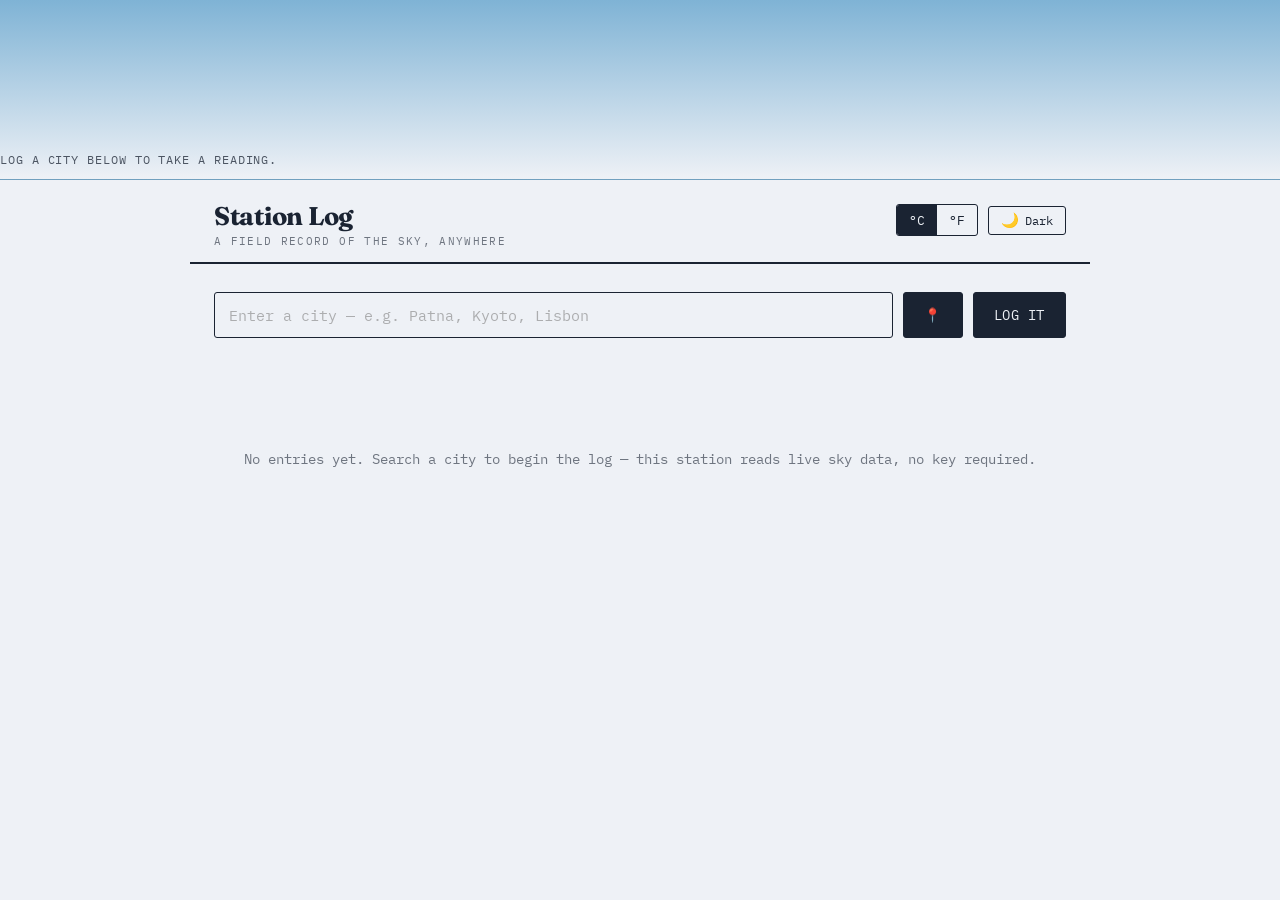
<file: index.html>
<!DOCTYPE html>
<html lang="en">
<head>
<meta charset="UTF-8">
<meta name="viewport" content="width=device-width, initial-scale=1.0">
<title>Station Log — Weather</title>
<link rel="preconnect" href="https://fonts.googleapis.com">
<link href="https://fonts.googleapis.com/css2?family=Fraunces:ital,opsz,wght@0,9..144,400;0,9..144,600;0,9..144,700;1,9..144,500&family=IBM+Plex+Mono:wght@400;500;600&display=swap" rel="stylesheet">
<link rel="stylesheet" href="style.css">
</head>
<body>

<div class="skyband" id="skyband">
  <svg id="skysvg" viewBox="0 0 900 180" preserveAspectRatio="none"></svg>
  <div class="caption" id="skyCaption">Log a city below to take a reading.</div>
  <div class="reading" id="skyReading"></div>
</div>

<div class="wrap">
  <header class="masthead">
    <div class="title-block">
      <h1>Station Log</h1>
      <div class="sub">A field record of the sky, anywhere</div>
    </div>
    <div class="header-controls">
      <div class="unit-toggle" role="group" aria-label="Temperature unit">
        <button id="unitC" class="active">°C</button>
        <button id="unitF">°F</button>
      </div>
      <button class="theme-toggle" id="themeToggle" aria-pressed="false">
        <span class="icon" id="themeIcon">🌙</span>
        <span id="themeLabel">Dark</span>
      </button>
    </div>
  </header>

  <div class="log-entry">
    <input type="text" id="cityInput" placeholder="Enter a city — e.g. Patna, Kyoto, Lisbon" autocomplete="off">
    <button id="geoBtn" class="geo-btn" title="Use current location" aria-label="Use current location">📍</button>
    <button id="searchBtn">Log it</button>
    <div class="suggestions" id="suggestions"></div>
  </div>
  <div class="status-line" id="statusLine"></div>

  <div class="favorites" id="favorites"></div>

  <div id="content">
    <div class="empty-state" id="emptyState">No entries yet. Search a city to begin the log — this station reads live sky data, no key required.</div>
  </div>
</div>

<script src="script.js"></script>
</body>
</html>
</file>
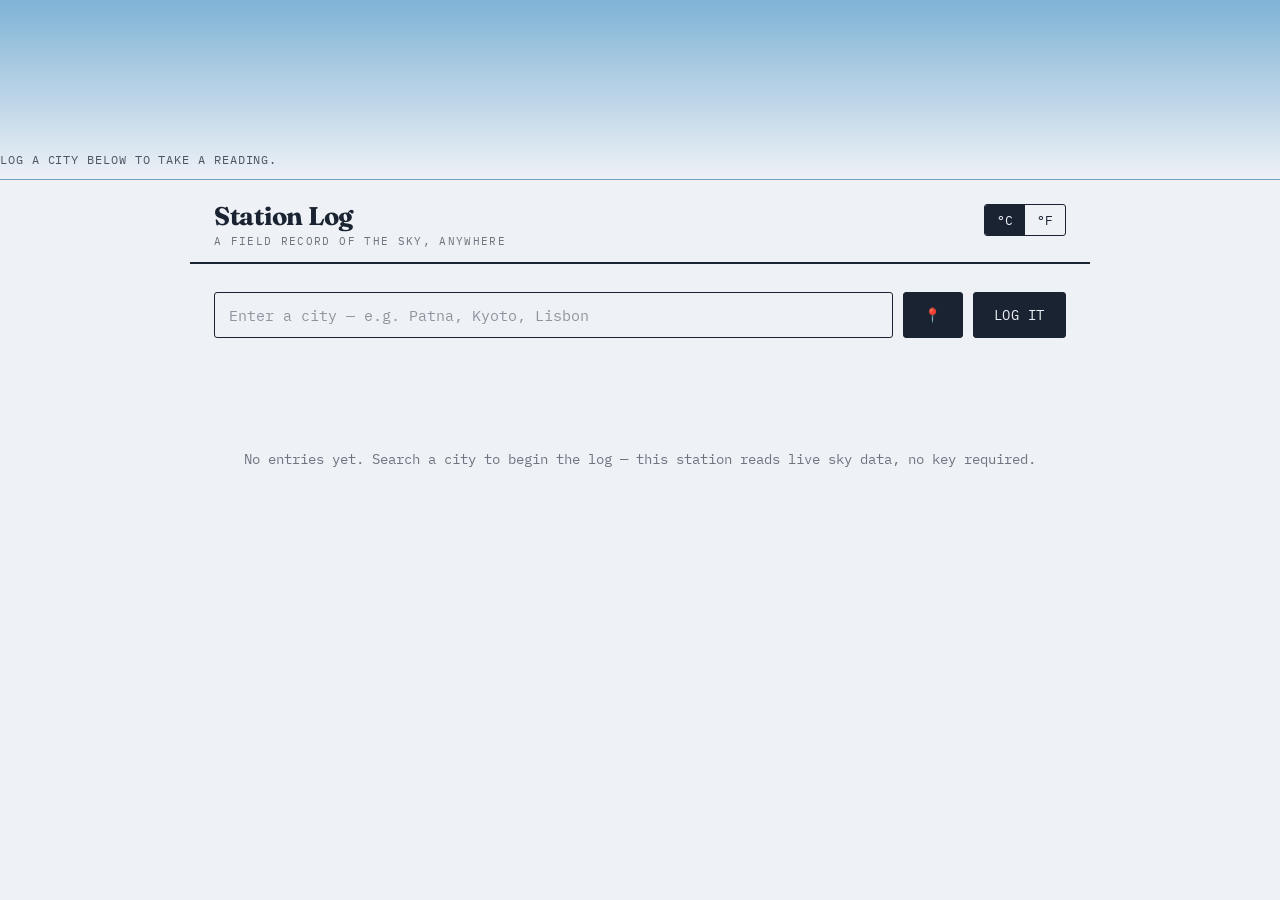
<file: allcodeinonefile.html>
<!DOCTYPE html>
<html lang="en">
<head>
<meta charset="UTF-8">
<meta name="viewport" content="width=device-width, initial-scale=1.0">
<title>Station Log — Weather</title>
<link rel="preconnect" href="https://fonts.googleapis.com">
<link href="https://fonts.googleapis.com/css2?family=Fraunces:ital,opsz,wght@0,9..144,400;0,9..144,600;0,9..144,700;1,9..144,500&family=IBM+Plex+Mono:wght@400;500;600&display=swap" rel="stylesheet">
<style>
  :root{
    --ink:#1a2332;
    --paper:#eef1f6;
    --paper-dim:#dfe4ec;
    --line:rgba(26,35,50,0.14);
    --sun:#e8a33d;
    --storm:#3d6b9e;
    --dusk:#d9738f;
    --good:#3d8a5f;
    --sky-a:#7fb3d5;
    --sky-b:#eef1f6;
    --band-text:#1a2332;
    font-size:16px;
  }
  *{box-sizing:border-box;}
  html,body{margin:0;padding:0;}
  body{
    background:var(--paper);
    color:var(--ink);
    font-family:'IBM Plex Mono', monospace;
    min-height:100vh;
    -webkit-font-smoothing:antialiased;
  }
  h1,h2,h3{
    font-family:'Fraunces', serif;
    margin:0;
  }
  .wrap{
    max-width:900px;
    margin:0 auto;
    padding:0 24px 64px;
  }

  /* ---------- Sky band (signature element) ---------- */
  .skyband{
    position:relative;
    height:180px;
    margin:0 -24px 0;
    overflow:hidden;
    background:linear-gradient(180deg, var(--sky-a), var(--sky-b));
    transition:background 1.4s ease;
    border-bottom:1px solid var(--line);
  }
  .skyband svg{position:absolute;inset:0;width:100%;height:100%;}
  .skyband .caption{
    position:absolute;
    left:24px; bottom:12px;
    font-size:0.72rem;
    letter-spacing:0.08em;
    text-transform:uppercase;
    color:var(--band-text);
    opacity:0.75;
    max-width:70%;
  }
  .skyband .reading{
    position:absolute;
    right:24px; bottom:10px;
    font-family:'Fraunces', serif;
    font-weight:600;
    font-size:2.1rem;
    color:var(--band-text);
  }
  @media(max-width:600px){
    .skyband{height:150px;margin:0 -16px 0;}
    .skyband .reading{font-size:1.5rem;}
    .skyband .caption{max-width:55%;}
  }

  /* ---------- Header / masthead ---------- */
  header.masthead{
    padding:20px 24px 14px;
    border-bottom:2px solid var(--ink);
    display:flex;
    justify-content:space-between;
    align-items:baseline;
    flex-wrap:wrap;
    gap:8px;
    margin:0 -24px 28px;
    padding-left:24px;
    padding-right:24px;
  }
  header.masthead .title-block h1{
    font-size:1.6rem;
    font-weight:700;
    letter-spacing:-0.01em;
  }
  header.masthead .title-block .sub{
    font-size:0.7rem;
    letter-spacing:0.12em;
    text-transform:uppercase;
    opacity:0.6;
    margin-top:2px;
  }
  .unit-toggle{
    display:flex;
    border:1px solid var(--ink);
    border-radius:3px;
    overflow:hidden;
    font-size:0.75rem;
  }
  .unit-toggle button{
    background:transparent;
    border:none;
    padding:6px 12px;
    cursor:pointer;
    font-family:'IBM Plex Mono', monospace;
    color:var(--ink);
  }
  .unit-toggle button.active{
    background:var(--ink);
    color:var(--paper);
  }

  /* ---------- Search / station log entry ---------- */
  .log-entry{
    display:flex;
    gap:10px;
    margin-bottom:6px;
    position:relative;
  }
  .log-entry input{
    flex:1;
    padding:12px 14px;
    border:1px solid var(--ink);
    border-radius:3px;
    background:transparent;
    font-family:'IBM Plex Mono', monospace;
    font-size:0.95rem;
    color:var(--ink);
  }
  .log-entry input::placeholder{color:rgba(26,35,50,0.45);}
  .log-entry input:focus{outline:2px solid var(--storm); outline-offset:1px;}
  .log-entry button{
    padding:12px 20px;
    background:var(--ink);
    color:var(--paper);
    border:1px solid var(--ink);
    border-radius:3px;
    font-family:'IBM Plex Mono', monospace;
    font-size:0.85rem;
    letter-spacing:0.04em;
    cursor:pointer;
    text-transform:uppercase;
  }
  .log-entry button:hover{background:var(--storm); border-color:var(--storm);}
  .log-entry button:focus-visible, .log-entry input:focus-visible{outline:2px solid var(--storm);}
  .geo-btn{
    padding:12px 14px;
    background:transparent;
    border:1px solid var(--ink);
    border-radius:3px;
    cursor:pointer;
    font-size:1rem;
  }
  .suggestions{
    position:absolute;
    top:100%; left:0; right:0;
    background:var(--paper);
    border:1px solid var(--ink);
    border-top:none;
    z-index:10;
    max-height:220px;
    overflow-y:auto;
    display:none;
  }
  .suggestions.show{display:block;}
  .suggestions button{
    width:100%;
    text-align:left;
    padding:10px 14px;
    background:none;
    border:none;
    border-bottom:1px solid var(--line);
    font-family:'IBM Plex Mono', monospace;
    font-size:0.82rem;
    color:var(--ink);
    cursor:pointer;
  }
  .suggestions button:hover{background:var(--paper-dim);}

  .status-line{
    font-size:0.75rem;
    opacity:0.6;
    margin:8px 0 24px;
    min-height:1em;
  }
  .status-line.error{color:#b3453e; opacity:1;}

  /* ---------- Current reading panel ---------- */
  .panel{
    border:1px solid var(--line);
    border-radius:6px;
    padding:24px;
    margin-bottom:28px;
    background:rgba(255,255,255,0.35);
  }
  .panel-top{
    display:flex;
    justify-content:space-between;
    align-items:flex-start;
    flex-wrap:wrap;
    gap:16px;
    margin-bottom:20px;
  }
  .place-name{
    font-size:1.5rem;
    font-weight:600;
  }
  .place-meta{
    font-size:0.72rem;
    letter-spacing:0.06em;
    text-transform:uppercase;
    opacity:0.6;
    margin-top:4px;
  }
  .temp-big{
    font-family:'Fraunces', serif;
    font-weight:600;
    font-size:3.2rem;
    line-height:1;
    text-align:right;
  }
  .temp-big .cond{
    display:block;
    font-family:'IBM Plex Mono', monospace;
    font-size:0.78rem;
    letter-spacing:0.04em;
    text-transform:uppercase;
    font-weight:500;
    margin-top:6px;
    opacity:0.75;
  }
  .readouts{
    display:grid;
    grid-template-columns:repeat(auto-fit, minmax(120px,1fr));
    gap:14px;
    border-top:1px dashed var(--line);
    padding-top:18px;
  }
  .readout{
    display:flex;
    flex-direction:column;
    gap:4px;
  }
  .readout .label{
    font-size:0.65rem;
    letter-spacing:0.1em;
    text-transform:uppercase;
    opacity:0.55;
  }
  .readout .value{
    font-size:1.15rem;
    font-weight:500;
  }

  /* dial for wind */
  .dial-wrap{display:flex; align-items:center; gap:10px;}
  .dial-wrap svg{flex-shrink:0;}

  /* ---------- Forecast strip ---------- */
  .section-label{
    font-size:0.72rem;
    letter-spacing:0.12em;
    text-transform:uppercase;
    opacity:0.6;
    margin:0 0 12px;
    border-bottom:1px solid var(--line);
    padding-bottom:8px;
  }
  .forecast-strip{
    display:grid;
    grid-template-columns:repeat(5, 1fr);
    gap:10px;
    margin-bottom:28px;
  }
  @media(max-width:640px){
    .forecast-strip{grid-template-columns:repeat(3,1fr); }
  }
  .fcard{
    border:1px solid var(--line);
    border-radius:5px;
    padding:14px 10px;
    text-align:center;
    background:rgba(255,255,255,0.3);
  }
  .fcard .day{
    font-size:0.72rem;
    letter-spacing:0.06em;
    text-transform:uppercase;
    opacity:0.65;
    margin-bottom:8px;
  }
  .fcard svg{width:34px;height:34px;margin-bottom:6px;}
  .fcard .hi{font-weight:600; font-size:1rem;}
  .fcard .lo{opacity:0.55; font-size:0.85rem;}

  /* ---------- footer strip: sunrise/sunset ---------- */
  .sun-strip{
    display:flex;
    justify-content:space-between;
    border:1px solid var(--line);
    border-radius:6px;
    padding:16px 20px;
    margin-bottom:20px;
    font-size:0.85rem;
  }
  .sun-strip div{display:flex; flex-direction:column; gap:2px;}
  .sun-strip .label{font-size:0.62rem; letter-spacing:0.08em; text-transform:uppercase; opacity:0.55;}

  .favorites{
    display:flex;
    gap:8px;
    flex-wrap:wrap;
    margin-bottom:8px;
  }
  .fav-chip{
    padding:6px 12px;
    border:1px solid var(--line);
    border-radius:20px;
    font-size:0.72rem;
    background:transparent;
    cursor:pointer;
    color:var(--ink);
  }
  .fav-chip:hover{border-color:var(--ink);}
  .fav-chip .star{color:var(--sun);}

  .empty-state{
    text-align:center;
    padding:60px 20px;
    opacity:0.6;
    font-size:0.85rem;
  }

  ::-webkit-scrollbar{width:8px;}
  ::-webkit-scrollbar-thumb{background:var(--line); border-radius:4px;}

  @media (prefers-reduced-motion: reduce){
    *{animation:none !important; transition:none !important;}
  }
</style>
</head>
<body>

<div class="skyband" id="skyband">
  <svg id="skysvg" viewBox="0 0 900 180" preserveAspectRatio="none"></svg>
  <div class="caption" id="skyCaption">Log a city below to take a reading.</div>
  <div class="reading" id="skyReading"></div>
</div>

<div class="wrap">
  <header class="masthead">
    <div class="title-block">
      <h1>Station Log</h1>
      <div class="sub">A field record of the sky, anywhere</div>
    </div>
    <div class="unit-toggle" role="group" aria-label="Temperature unit">
      <button id="unitC" class="active">°C</button>
      <button id="unitF">°F</button>
    </div>
  </header>

  <div class="log-entry">
    <input type="text" id="cityInput" placeholder="Enter a city — e.g. Patna, Kyoto, Lisbon" autocomplete="off">
    <button id="geoBtn" class="geo-btn" title="Use current location" aria-label="Use current location">📍</button>
    <button id="searchBtn">Log it</button>
    <div class="suggestions" id="suggestions"></div>
  </div>
  <div class="status-line" id="statusLine"></div>

  <div class="favorites" id="favorites"></div>

  <div id="content">
    <div class="empty-state" id="emptyState">No entries yet. Search a city to begin the log — this station reads live sky data, no key required.</div>
  </div>
</div>

<script>
const $ = (id) => document.getElementById(id);
const els = {
  input: $('cityInput'), searchBtn: $('searchBtn'), geoBtn: $('geoBtn'),
  suggestions: $('suggestions'), status: $('statusLine'),
  content: $('content'), emptyState: $('emptyState'),
  skyband: $('skyband'), skysvg: $('skysvg'), skyCaption: $('skyCaption'), skyReading: $('skyReading'),
  unitC: $('unitC'), unitF: $('unitF'), favorites: $('favorites')
};

let unit = 'C'; // C or F
let lastData = null; // cache last fetched full payload for unit toggling
let favorites = JSON.parse(sessionStorageSafe());

function sessionStorageSafe(){
  // Artifacts can't use localStorage/sessionStorage — use an in-memory shim instead.
  return '[]';
}
let favList = []; // in-memory favorites (session only)

// ---- Weather code -> description / icon / palette ----
// WMO weather codes used by Open-Meteo
function codeInfo(code, isDay){
  const day = isDay !== 0;
  const table = {
    0:  {label:'Clear sky', icon:'sun', sky:['#7fb3d5','#eef1f6'], accent:'var(--sun)'},
    1:  {label:'Mostly clear', icon:'sun-cloud', sky:['#87b8d6','#eef1f6'], accent:'var(--sun)'},
    2:  {label:'Partly cloudy', icon:'sun-cloud', sky:['#93b6cf','#e6ebf1'], accent:'var(--sun)'},
    3:  {label:'Overcast', icon:'cloud', sky:['#8b97a8','#d9dee6'], accent:'var(--storm)'},
    45: {label:'Fog', icon:'fog', sky:['#a9b2bd','#dde1e6'], accent:'var(--storm)'},
    48: {label:'Depositing rime fog', icon:'fog', sky:['#a9b2bd','#dde1e6'], accent:'var(--storm)'},
    51: {label:'Light drizzle', icon:'rain', sky:['#6f8ba6','#c7d3de'], accent:'var(--storm)'},
    53: {label:'Drizzle', icon:'rain', sky:['#6684a1','#c1cedb'], accent:'var(--storm)'},
    55: {label:'Dense drizzle', icon:'rain', sky:['#5c7c9a','#b9c8d6'], accent:'var(--storm)'},
    61: {label:'Slight rain', icon:'rain', sky:['#5c7c9a','#b9c8d6'], accent:'var(--storm)'},
    63: {label:'Rain', icon:'rain', sky:['#4f6f8e','#adbecd'], accent:'var(--storm)'},
    65: {label:'Heavy rain', icon:'rain', sky:['#3f5e7c','#9fb2c3'], accent:'var(--storm)'},
    66: {label:'Freezing rain', icon:'rain', sky:['#5c7c9a','#b9c8d6'], accent:'var(--storm)'},
    67: {label:'Heavy freezing rain', icon:'rain', sky:['#4f6f8e','#adbecd'], accent:'var(--storm)'},
    71: {label:'Slight snow', icon:'snow', sky:['#c4d3e0','#f3f6f9'], accent:'var(--storm)'},
    73: {label:'Snow', icon:'snow', sky:['#b7c8d8','#eef2f6'], accent:'var(--storm)'},
    75: {label:'Heavy snow', icon:'snow', sky:['#aabedt' in {} ? '#aabed1':'#aabed1','#e9eef3'], accent:'var(--storm)'},
    77: {label:'Snow grains', icon:'snow', sky:['#c4d3e0','#f3f6f9'], accent:'var(--storm)'},
    80: {label:'Slight showers', icon:'rain', sky:['#5c7c9a','#b9c8d6'], accent:'var(--storm)'},
    81: {label:'Showers', icon:'rain', sky:['#4f6f8e','#adbecd'], accent:'var(--storm)'},
    82: {label:'Violent showers', icon:'storm', sky:['#33465c','#7c8fa3'], accent:'var(--dusk)'},
    85: {label:'Slight snow showers', icon:'snow', sky:['#c4d3e0','#f3f6f9'], accent:'var(--storm)'},
    86: {label:'Heavy snow showers', icon:'snow', sky:['#b7c8d8','#eef2f6'], accent:'var(--storm)'},
    95: {label:'Thunderstorm', icon:'storm', sky:['#2b3a4d','#6c7d92'], accent:'var(--dusk)'},
    96: {label:'Thunderstorm, hail', icon:'storm', sky:['#2b3a4d','#6c7d92'], accent:'var(--dusk)'},
    99: {label:'Thunderstorm, heavy hail', icon:'storm', sky:['#241f2e','#5a6a80'], accent:'var(--dusk)'},
  };
  const info = table[code] || {label:'Unsettled', icon:'cloud', sky:['#8b97a8','#d9dee6'], accent:'var(--storm)'};
  if(!day){
    // night variant: darken sky
    info = Object.assign({}, info, {sky:['#1a2740','#3d4d68']});
  }
  return info;
}

function iconSVG(kind, size=34, color='#1a2332'){
  const s = size;
  switch(kind){
    case 'sun':
      return `<svg viewBox="0 0 24 24" width="${s}" height="${s}" fill="none" stroke="${color}" stroke-width="1.6"><circle cx="12" cy="12" r="4.2"/><g stroke-linecap="round">
        <line x1="12" y1="1.5" x2="12" y2="4.2"/><line x1="12" y1="19.8" x2="12" y2="22.5"/>
        <line x1="1.5" y1="12" x2="4.2" y2="12"/><line x1="19.8" y1="12" x2="22.5" y2="12"/>
        <line x1="4.4" y1="4.4" x2="6.3" y2="6.3"/><line x1="17.7" y1="17.7" x2="19.6" y2="19.6"/>
        <line x1="4.4" y1="19.6" x2="6.3" y2="17.7"/><line x1="17.7" y1="6.3" x2="19.6" y2="4.4"/>
      </g></svg>`;
    case 'sun-cloud':
      return `<svg viewBox="0 0 24 24" width="${s}" height="${s}" fill="none" stroke="${color}" stroke-width="1.6"><circle cx="8.5" cy="8.5" r="3.4"/><path d="M4 18.5a3.6 3.6 0 0 1 .6-7.15 4.6 4.6 0 0 1 8.9-1.2 3.9 3.9 0 0 1 4.5 3.85 3.5 3.5 0 0 1-.3 4.5H4Z"/></svg>`;
    case 'cloud':
      return `<svg viewBox="0 0 24 24" width="${s}" height="${s}" fill="none" stroke="${color}" stroke-width="1.6"><path d="M6.5 18.5a4 4 0 0 1 .3-8 5.1 5.1 0 0 1 9.9-1.3A4.3 4.3 0 0 1 20 13a4 4 0 0 1-.5 5.5H6.5Z"/></svg>`;
    case 'fog':
      return `<svg viewBox="0 0 24 24" width="${s}" height="${s}" fill="none" stroke="${color}" stroke-width="1.6" stroke-linecap="round"><line x1="4" y1="9" x2="20" y2="9"/><line x1="4" y1="13" x2="20" y2="13"/><line x1="4" y1="17" x2="20" y2="17"/></svg>`;
    case 'rain':
      return `<svg viewBox="0 0 24 24" width="${s}" height="${s}" fill="none" stroke="${color}" stroke-width="1.6"><path d="M6.5 14.5a4 4 0 0 1 .3-8 5.1 5.1 0 0 1 9.9-1.3A4.3 4.3 0 0 1 20 9a4 4 0 0 1-.5 5.5H6.5Z"/><g stroke-linecap="round"><line x1="8" y1="17.5" x2="7" y2="20.5"/><line x1="12" y1="17.5" x2="11" y2="20.5"/><line x1="16" y1="17.5" x2="15" y2="20.5"/></g></svg>`;
    case 'snow':
      return `<svg viewBox="0 0 24 24" width="${s}" height="${s}" fill="none" stroke="${color}" stroke-width="1.6"><path d="M6.5 14.5a4 4 0 0 1 .3-8 5.1 5.1 0 0 1 9.9-1.3A4.3 4.3 0 0 1 20 9a4 4 0 0 1-.5 5.5H6.5Z"/><g stroke-linecap="round"><line x1="8" y1="17" x2="8" y2="21"/><line x1="6.2" y1="18.3" x2="9.8" y2="19.7"/><line x1="12" y1="17" x2="12" y2="21"/><line x1="10.2" y1="18.3" x2="13.8" y2="19.7"/><line x1="16" y1="17" x2="16" y2="21"/><line x1="14.2" y1="18.3" x2="17.8" y2="19.7"/></g></svg>`;
    case 'storm':
      return `<svg viewBox="0 0 24 24" width="${s}" height="${s}" fill="none" stroke="${color}" stroke-width="1.6"><path d="M6.5 13.5a4 4 0 0 1 .3-8 5.1 5.1 0 0 1 9.9-1.3A4.3 4.3 0 0 1 20 8a4 4 0 0 1-.5 5.5H6.5Z"/><path d="M12.5 15.5 10 19h3l-1.5 3.5" stroke-linecap="round" stroke-linejoin="round"/></svg>`;
    default:
      return `<svg viewBox="0 0 24 24" width="${s}" height="${s}"></svg>`;
  }
}

function windDial(deg, speedLabel){
  // simple compass dial with arrow pointing wind direction
  const rad = (deg||0);
  return `<svg viewBox="0 0 44 44" width="40" height="40">
    <circle cx="22" cy="22" r="19" fill="none" stroke="var(--line)" stroke-width="1.4"/>
    <g transform="rotate(${rad} 22 22)">
      <line x1="22" y1="22" x2="22" y2="7" stroke="var(--storm)" stroke-width="2" stroke-linecap="round"/>
      <polygon points="22,4 18,10 26,10" fill="var(--storm)"/>
    </g>
    <circle cx="22" cy="22" r="2" fill="var(--ink)"/>
  </svg>`;
}

function skySVGContent(colorA, colorB, kind){
  // Layered horizon illustration reflecting condition
  let extra = '';
  if(kind==='rain' || kind==='storm'){
    let drops = '';
    for(let i=0;i<14;i++){
      const x = (i*67)%900 + (i%3)*20;
      const y = 20 + (i*13)%120;
      drops += `<line x1="${x}" y1="${y}" x2="${x-8}" y2="${y+22}" stroke="rgba(255,255,255,0.35)" stroke-width="2" stroke-linecap="round"/>`;
    }
    extra = drops;
  } else if(kind==='snow'){
    let flakes = '';
    for(let i=0;i<18;i++){
      const x = (i*53)%900;
      const y = 15 + (i*17)%140;
      flakes += `<circle cx="${x}" cy="${y}" r="2.4" fill="rgba(255,255,255,0.7)"/>`;
    }
    extra = flakes;
  } else if(kind==='sun' || kind==='sun-cloud'){
    extra = `<circle cx="770" cy="55" r="30" fill="rgba(255,255,255,0.55)"/>`;
  } else if(kind==='cloud' || kind==='fog'){
    extra = `<ellipse cx="200" cy="60" rx="90" ry="22" fill="rgba(255,255,255,0.25)"/><ellipse cx="600" cy="90" rx="120" ry="26" fill="rgba(255,255,255,0.18)"/>`;
  }
  return `
    <defs>
      <linearGradient id="skygrad" x1="0" y1="0" x2="0" y2="1">
        <stop offset="0%" stop-color="${colorA}"/>
        <stop offset="100%" stop-color="${colorB}"/>
      </linearGradient>
    </defs>
    <rect width="900" height="180" fill="url(#skygrad)"/>
    ${extra}
    <path d="M0,150 Q225,120 450,145 T900,140 V180 H0 Z" fill="rgba(26,35,50,0.10)"/>
  `;
}

function updateSky(info, tempDisplay){
  els.skyband.style.background = `linear-gradient(180deg, ${info.sky[0]}, ${info.sky[1]})`;
  els.skysvg.innerHTML = skySVGContent(info.sky[0], info.sky[1], info.icon);
  const dark = isColorDark(info.sky[1]);
  els.skyCaption.style.color = dark ? '#eef1f6' : '#1a2332';
  els.skyReading.style.color = dark ? '#eef1f6' : '#1a2332';
}

function isColorDark(hex){
  const c = hex.replace('#','');
  const r = parseInt(c.substring(0,2),16), g = parseInt(c.substring(2,4),16), b = parseInt(c.substring(4,6),16);
  const lum = 0.299*r + 0.587*g + 0.114*b;
  return lum < 150;
}

function cToF(c){ return c*9/5+32; }
function fmtTemp(c){ return unit==='C' ? Math.round(c)+'°C' : Math.round(cToF(c))+'°F'; }

// ---- Geocoding & fetch ----
let debounceTimer = null;
els.input.addEventListener('input', () => {
  clearTimeout(debounceTimer);
  const q = els.input.value.trim();
  if(q.length < 2){ els.suggestions.classList.remove('show'); return; }
  debounceTimer = setTimeout(() => fetchSuggestions(q), 350);
});

document.addEventListener('click', (e) => {
  if(!els.suggestions.contains(e.target) && e.target !== els.input){
    els.suggestions.classList.remove('show');
  }
});

async function fetchSuggestions(q){
  try{
    const res = await fetch(`https://geocoding-api.open-meteo.com/v1/search?name=${encodeURIComponent(q)}&count=5&language=en&format=json`);
    const data = await res.json();
    if(!data.results || data.results.length===0){
      els.suggestions.classList.remove('show');
      return;
    }
    els.suggestions.innerHTML = data.results.map(r => {
      const label = [r.name, r.admin1, r.country].filter(Boolean).join(', ');
      return `<button type="button" data-lat="${r.latitude}" data-lon="${r.longitude}" data-label="${label.replace(/"/g,'&quot;')}" data-tz="${r.timezone||''}">${label}</button>`;
    }).join('');
    els.suggestions.classList.add('show');
    els.suggestions.querySelectorAll('button').forEach(btn => {
      btn.addEventListener('click', () => {
        els.input.value = btn.dataset.label;
        els.suggestions.classList.remove('show');
        loadWeather(parseFloat(btn.dataset.lat), parseFloat(btn.dataset.lon), btn.dataset.label);
      });
    });
  }catch(e){
    els.suggestions.classList.remove('show');
  }
}

els.searchBtn.addEventListener('click', async () => {
  const q = els.input.value.trim();
  if(!q){ setStatus('Enter a city name first.', true); return; }
  setStatus('Searching…');
  try{
    const res = await fetch(`https://geocoding-api.open-meteo.com/v1/search?name=${encodeURIComponent(q)}&count=1&language=en&format=json`);
    const data = await res.json();
    if(!data.results || data.results.length===0){
      setStatus('City not found. Try a different spelling.', true);
      return;
    }
    const r = data.results[0];
    const label = [r.name, r.admin1, r.country].filter(Boolean).join(', ');
    loadWeather(r.latitude, r.longitude, label);
  }catch(e){
    setStatus('Could not reach the geocoder. Check your connection.', true);
  }
});

els.input.addEventListener('keydown', (e) => {
  if(e.key === 'Enter'){ els.searchBtn.click(); }
});

els.geoBtn.addEventListener('click', () => {
  if(!navigator.geolocation){
    setStatus('Geolocation is not available in this browser.', true);
    return;
  }
  setStatus('Locating…');
  navigator.geolocation.getCurrentPosition(
    (pos) => loadWeather(pos.coords.latitude, pos.coords.longitude, 'Current location'),
    () => setStatus('Could not get your location. Search a city instead.', true)
  );
});

els.unitC.addEventListener('click', () => { unit='C'; setActiveUnit(); if(lastData) render(lastData); });
els.unitF.addEventListener('click', () => { unit='F'; setActiveUnit(); if(lastData) render(lastData); });
function setActiveUnit(){
  els.unitC.classList.toggle('active', unit==='C');
  els.unitF.classList.toggle('active', unit==='F');
}

function setStatus(msg, isError=false){
  els.status.textContent = msg;
  els.status.classList.toggle('error', isError);
}

async function loadWeather(lat, lon, label){
  setStatus('Fetching live sky data…');
  try{
    const url = `https://api.open-meteo.com/v1/forecast?latitude=${lat}&longitude=${lon}` +
      `&current=temperature_2m,relative_humidity_2m,wind_speed_10m,wind_direction_10m,weather_code,is_day` +
      `&daily=weather_code,temperature_2m_max,temperature_2m_min,sunrise,sunset` +
      `&timezone=auto`;
    const res = await fetch(url);
    if(!res.ok) throw new Error('bad response');
    const data = await res.json();
    lastData = { data, label, lat, lon };
    render(lastData);
    setStatus('');
    addToFavorites(label, lat, lon);
  }catch(e){
    setStatus('Could not fetch weather right now. Try again shortly.', true);
  }
}

function addToFavorites(label, lat, lon){
  if(favList.find(f => f.label===label)) return;
  favList.unshift({label, lat, lon});
  favList = favList.slice(0,6);
  renderFavorites();
}

function renderFavorites(){
  if(favList.length===0){ els.favorites.innerHTML=''; return; }
  els.favorites.innerHTML = favList.map(f =>
    `<button class="fav-chip" data-lat="${f.lat}" data-lon="${f.lon}" data-label="${f.label.replace(/"/g,'&quot;')}"><span class="star">★</span> ${f.label}</button>`
  ).join('');
  els.favorites.querySelectorAll('.fav-chip').forEach(chip => {
    chip.addEventListener('click', () => {
      loadWeather(parseFloat(chip.dataset.lat), parseFloat(chip.dataset.lon), chip.dataset.label);
    });
  });
}

function render({data, label}){
  els.emptyState.style.display = 'none';
  const cur = data.current;
  const info = codeInfo(cur.weather_code, cur.is_day);
  updateSky(info, fmtTemp(cur.temperature_2m));

  els.skyCaption.textContent = `${label} — ${info.label.toLowerCase()}`;
  els.skyReading.textContent = fmtTemp(cur.temperature_2m);

  const tz = data.timezone_abbreviation || data.timezone || '';
  const localTime = new Date().toLocaleString('en-US', { timeZone: data.timezone, hour:'2-digit', minute:'2-digit', weekday:'short', month:'short', day:'numeric' });

  const daily = data.daily;
  let forecastHTML = '';
  for(let i=0;i<Math.min(5, daily.time.length);i++){
    const d = new Date(daily.time[i] + 'T00:00:00');
    const dayLabel = i===0 ? 'Today' : d.toLocaleDateString('en-US',{weekday:'short'});
    const dinfo = codeInfo(daily.weather_code[i], 1);
    forecastHTML += `
      <div class="fcard">
        <div class="day">${dayLabel}</div>
        ${iconSVG(dinfo.icon, 32)}
        <div class="hi">${fmtTemp(daily.temperature_2m_max[i])}</div>
        <div class="lo">${fmtTemp(daily.temperature_2m_min[i])}</div>
      </div>`;
  }

  const sunrise = new Date(daily.sunrise[0]).toLocaleTimeString('en-US',{hour:'2-digit',minute:'2-digit'});
  const sunset = new Date(daily.sunset[0]).toLocaleTimeString('en-US',{hour:'2-digit',minute:'2-digit'});

  els.content.innerHTML = `
    <div class="panel">
      <div class="panel-top">
        <div>
          <div class="place-name">${label}</div>
          <div class="place-meta">${localTime}${tz ? ' · ' + tz : ''}</div>
        </div>
        <div class="temp-big">${fmtTemp(cur.temperature_2m)}<span class="cond">${info.label}</span></div>
      </div>
      <div class="readouts">
        <div class="readout">
          <div class="label">Humidity</div>
          <div class="value">${cur.relative_humidity_2m}%</div>
        </div>
        <div class="readout">
          <div class="label">Wind</div>
          <div class="dial-wrap">
            ${windDial(cur.wind_direction_10m, cur.wind_speed_10m)}
            <div class="value">${Math.round(cur.wind_speed_10m)} km/h</div>
          </div>
        </div>
        <div class="readout">
          <div class="label">Condition</div>
          <div class="value">${info.label}</div>
        </div>
      </div>
    </div>

    <div class="section-label">5-Day Forecast</div>
    <div class="forecast-strip">${forecastHTML}</div>

    <div class="sun-strip">
      <div><span class="label">Sunrise</span>${sunrise}</div>
      <div><span class="label">Sunset</span>${sunset}</div>
    </div>
  `;
}

setActiveUnit();
</script>
</body>
</html>
</file>
<file: style.css>
:root{
  --ink:#1a2332;
  --paper:#eef1f6;
  --paper-dim:#dfe4ec;
  --line:rgba(26,35,50,0.14);
  --sun:#e8a33d;
  --storm:#3d6b9e;
  --dusk:#d9738f;
  --good:#3d8a5f;
  --panel-bg:rgba(255,255,255,0.35);
  --fcard-bg:rgba(255,255,255,0.3);
  font-size:16px;
}

[data-theme="dark"]{
  --ink:#eef1f6;
  --paper:#131923;
  --paper-dim:#1c2530;
  --line:rgba(238,241,246,0.14);
  --sun:#f0b25a;
  --storm:#6fa0cc;
  --dusk:#e393a8;
  --good:#5cb583;
  --panel-bg:rgba(255,255,255,0.04);
  --fcard-bg:rgba(255,255,255,0.035);
}

*{box-sizing:border-box;}
html,body{margin:0;padding:0;}
body{
  background:var(--paper);
  color:var(--ink);
  font-family:'IBM Plex Mono', monospace;
  min-height:100vh;
  -webkit-font-smoothing:antialiased;
  transition:background 0.3s ease, color 0.3s ease;
}
h1,h2,h3{
  font-family:'Fraunces', serif;
  margin:0;
}
.wrap{
  max-width:900px;
  margin:0 auto;
  padding:0 24px 64px;
}

/* ---------- Sky band (signature element) ---------- */
.skyband{
  position:relative;
  height:180px;
  margin:0 -24px 0;
  overflow:hidden;
  background:linear-gradient(180deg, #7fb3d5, #eef1f6);
  transition:background 1.4s ease;
  border-bottom:1px solid var(--line);
}
.skyband svg{position:absolute;inset:0;width:100%;height:100%;}
.skyband .caption{
  position:absolute;
  left:24px; bottom:12px;
  font-size:0.72rem;
  letter-spacing:0.08em;
  text-transform:uppercase;
  opacity:0.75;
  max-width:70%;
}
.skyband .reading{
  position:absolute;
  right:24px; bottom:10px;
  font-family:'Fraunces', serif;
  font-weight:600;
  font-size:2.1rem;
}
@media(max-width:600px){
  .skyband{height:150px;margin:0 -16px 0;}
  .skyband .reading{font-size:1.5rem;}
  .skyband .caption{max-width:55%;}
}

/* ---------- Header / masthead ---------- */
header.masthead{
  padding:20px 24px 14px;
  border-bottom:2px solid var(--ink);
  display:flex;
  justify-content:space-between;
  align-items:baseline;
  flex-wrap:wrap;
  gap:8px;
  margin:0 -24px 28px;
}
header.masthead .title-block h1{
  font-size:1.6rem;
  font-weight:700;
  letter-spacing:-0.01em;
}
header.masthead .title-block .sub{
  font-size:0.7rem;
  letter-spacing:0.12em;
  text-transform:uppercase;
  opacity:0.6;
  margin-top:2px;
}
.header-controls{
  display:flex;
  align-items:center;
  gap:10px;
}
.unit-toggle{
  display:flex;
  border:1px solid var(--ink);
  border-radius:3px;
  overflow:hidden;
  font-size:0.75rem;
}
.unit-toggle button{
  background:transparent;
  border:none;
  padding:6px 12px;
  cursor:pointer;
  font-family:'IBM Plex Mono', monospace;
  color:var(--ink);
}
.unit-toggle button.active{
  background:var(--ink);
  color:var(--paper);
}
.theme-toggle{
  display:flex;
  align-items:center;
  gap:6px;
  border:1px solid var(--ink);
  border-radius:3px;
  padding:6px 12px;
  background:transparent;
  cursor:pointer;
  font-family:'IBM Plex Mono', monospace;
  font-size:0.75rem;
  color:var(--ink);
}
.theme-toggle:hover{background:var(--paper-dim);}
.theme-toggle .icon{font-size:0.9rem; line-height:1;}

/* ---------- Search / station log entry ---------- */
.log-entry{
  display:flex;
  gap:10px;
  margin-bottom:6px;
  position:relative;
}
.log-entry input{
  flex:1;
  padding:12px 14px;
  border:1px solid var(--ink);
  border-radius:3px;
  background:transparent;
  font-family:'IBM Plex Mono', monospace;
  font-size:0.95rem;
  color:var(--ink);
}
.log-entry input::placeholder{color:rgba(128,128,128,0.6);}
.log-entry input:focus{outline:2px solid var(--storm); outline-offset:1px;}
.log-entry button{
  padding:12px 20px;
  background:var(--ink);
  color:var(--paper);
  border:1px solid var(--ink);
  border-radius:3px;
  font-family:'IBM Plex Mono', monospace;
  font-size:0.85rem;
  letter-spacing:0.04em;
  cursor:pointer;
  text-transform:uppercase;
}
.log-entry button:hover{background:var(--storm); border-color:var(--storm);}
.log-entry button:focus-visible, .log-entry input:focus-visible{outline:2px solid var(--storm);}
.geo-btn{
  padding:12px 14px;
  background:transparent;
  border:1px solid var(--ink);
  border-radius:3px;
  cursor:pointer;
  font-size:1rem;
}
.suggestions{
  position:absolute;
  top:100%; left:0; right:0;
  background:var(--paper);
  border:1px solid var(--ink);
  border-top:none;
  z-index:10;
  max-height:220px;
  overflow-y:auto;
  display:none;
}
.suggestions.show{display:block;}
.suggestions button{
  width:100%;
  text-align:left;
  padding:10px 14px;
  background:none;
  border:none;
  border-bottom:1px solid var(--line);
  font-family:'IBM Plex Mono', monospace;
  font-size:0.82rem;
  color:var(--ink);
  cursor:pointer;
}
.suggestions button:hover{background:var(--paper-dim);}

.status-line{
  font-size:0.75rem;
  opacity:0.6;
  margin:8px 0 24px;
  min-height:1em;
}
.status-line.error{color:#c9584f; opacity:1;}

/* ---------- Current reading panel ---------- */
.panel{
  border:1px solid var(--line);
  border-radius:6px;
  padding:24px;
  margin-bottom:28px;
  background:var(--panel-bg);
}
.panel-top{
  display:flex;
  justify-content:space-between;
  align-items:flex-start;
  flex-wrap:wrap;
  gap:16px;
  margin-bottom:20px;
}
.place-name{
  font-size:1.5rem;
  font-weight:600;
}
.place-meta{
  font-size:0.72rem;
  letter-spacing:0.06em;
  text-transform:uppercase;
  opacity:0.6;
  margin-top:4px;
}
.temp-big{
  font-family:'Fraunces', serif;
  font-weight:600;
  font-size:3.2rem;
  line-height:1;
  text-align:right;
}
.temp-big .cond{
  display:block;
  font-family:'IBM Plex Mono', monospace;
  font-size:0.78rem;
  letter-spacing:0.04em;
  text-transform:uppercase;
  font-weight:500;
  margin-top:6px;
  opacity:0.75;
}
.readouts{
  display:grid;
  grid-template-columns:repeat(auto-fit, minmax(120px,1fr));
  gap:14px;
  border-top:1px dashed var(--line);
  padding-top:18px;
}
.readout{
  display:flex;
  flex-direction:column;
  gap:4px;
}
.readout .label{
  font-size:0.65rem;
  letter-spacing:0.1em;
  text-transform:uppercase;
  opacity:0.55;
}
.readout .value{
  font-size:1.15rem;
  font-weight:500;
}

.dial-wrap{display:flex; align-items:center; gap:10px;}
.dial-wrap svg{flex-shrink:0;}

/* ---------- Forecast strip ---------- */
.section-label{
  font-size:0.72rem;
  letter-spacing:0.12em;
  text-transform:uppercase;
  opacity:0.6;
  margin:0 0 12px;
  border-bottom:1px solid var(--line);
  padding-bottom:8px;
}
.forecast-strip{
  display:grid;
  grid-template-columns:repeat(5, 1fr);
  gap:10px;
  margin-bottom:28px;
}
@media(max-width:640px){
  .forecast-strip{grid-template-columns:repeat(3,1fr); }
}
.fcard{
  border:1px solid var(--line);
  border-radius:5px;
  padding:14px 10px;
  text-align:center;
  background:var(--fcard-bg);
}
.fcard .day{
  font-size:0.72rem;
  letter-spacing:0.06em;
  text-transform:uppercase;
  opacity:0.65;
  margin-bottom:8px;
}
.fcard svg{width:34px;height:34px;margin-bottom:6px;}
.fcard .hi{font-weight:600; font-size:1rem;}
.fcard .lo{opacity:0.55; font-size:0.85rem;}

/* ---------- footer strip: sunrise/sunset ---------- */
.sun-strip{
  display:flex;
  justify-content:space-between;
  border:1px solid var(--line);
  border-radius:6px;
  padding:16px 20px;
  margin-bottom:20px;
  font-size:0.85rem;
}
.sun-strip div{display:flex; flex-direction:column; gap:2px;}
.sun-strip .label{font-size:0.62rem; letter-spacing:0.08em; text-transform:uppercase; opacity:0.55;}

.favorites{
  display:flex;
  gap:8px;
  flex-wrap:wrap;
  margin-bottom:8px;
}
.fav-chip{
  padding:6px 12px;
  border:1px solid var(--line);
  border-radius:20px;
  font-size:0.72rem;
  background:transparent;
  cursor:pointer;
  color:var(--ink);
}
.fav-chip:hover{border-color:var(--ink);}
.fav-chip .star{color:var(--sun);}

.empty-state{
  text-align:center;
  padding:60px 20px;
  opacity:0.6;
  font-size:0.85rem;
}

::-webkit-scrollbar{width:8px;}
::-webkit-scrollbar-thumb{background:var(--line); border-radius:4px;}

@media (prefers-reduced-motion: reduce){
  *{animation:none !important; transition:none !important;}
}
</file>
